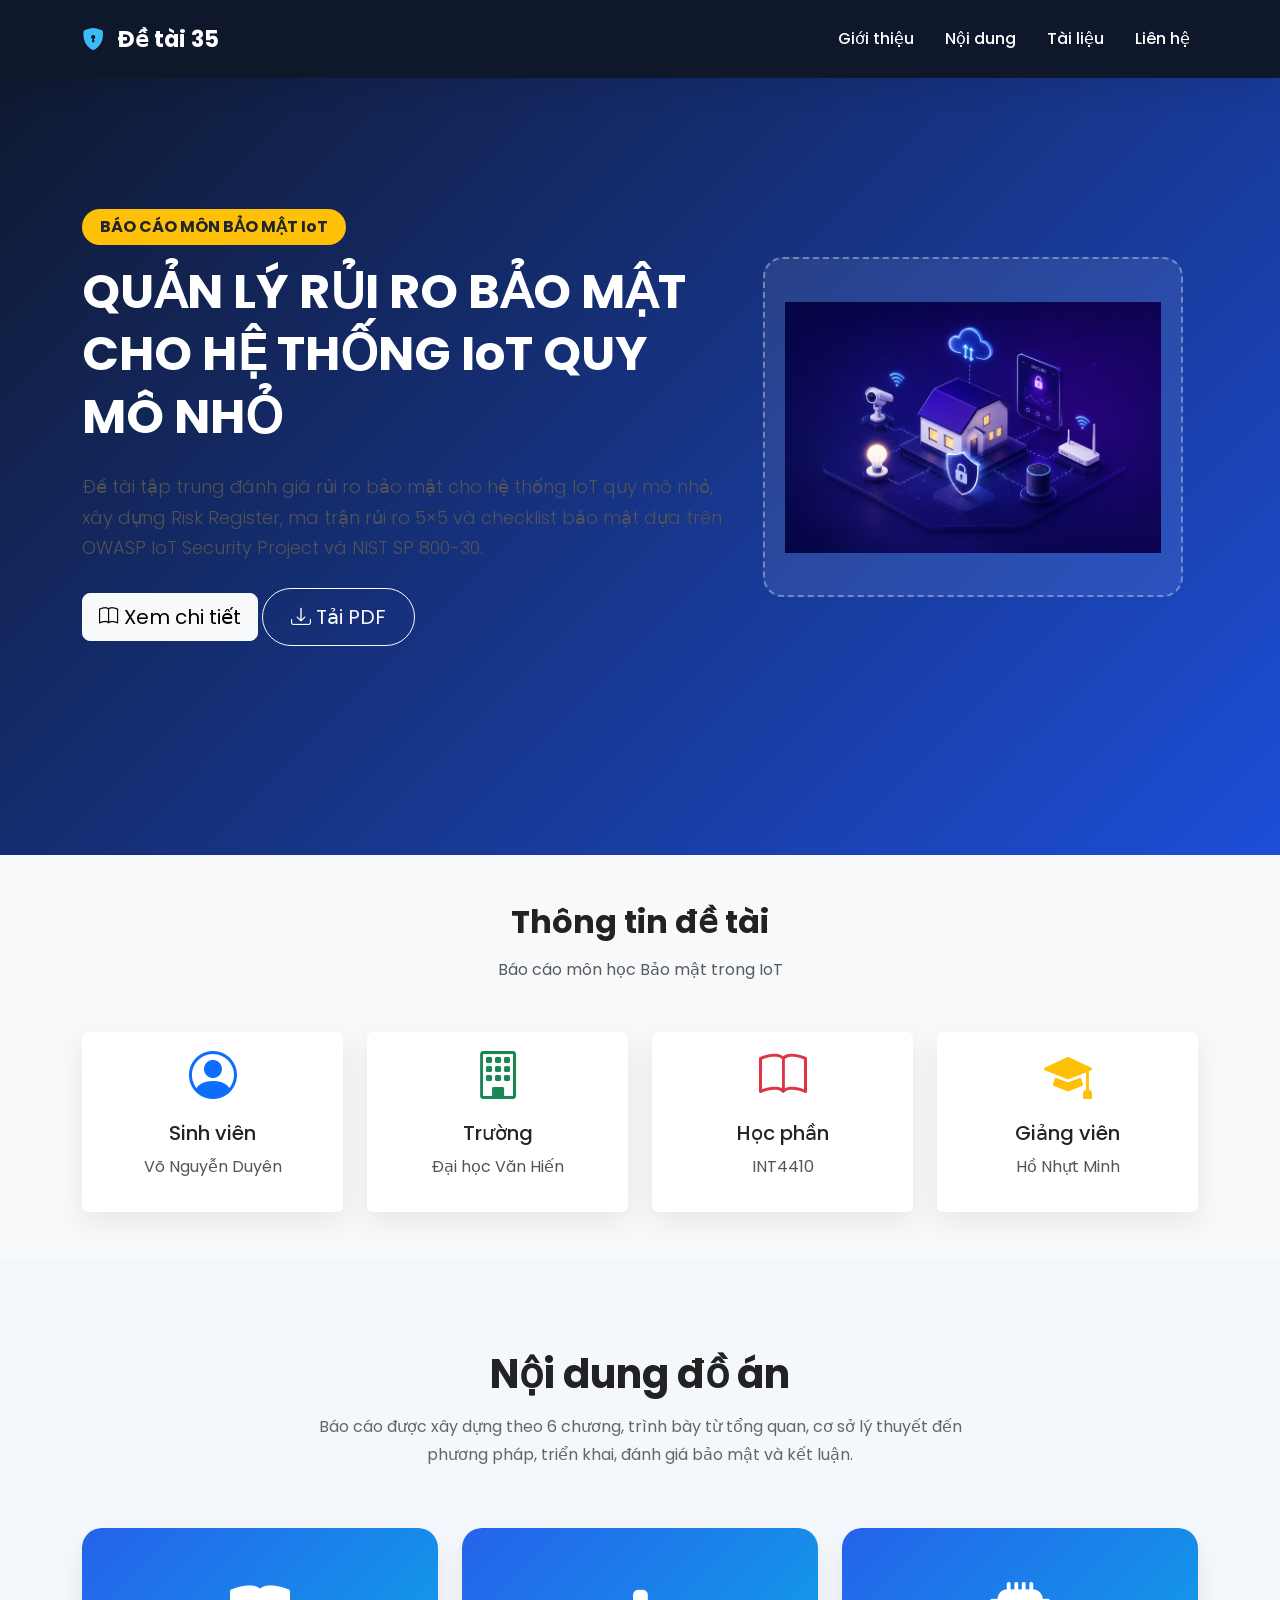
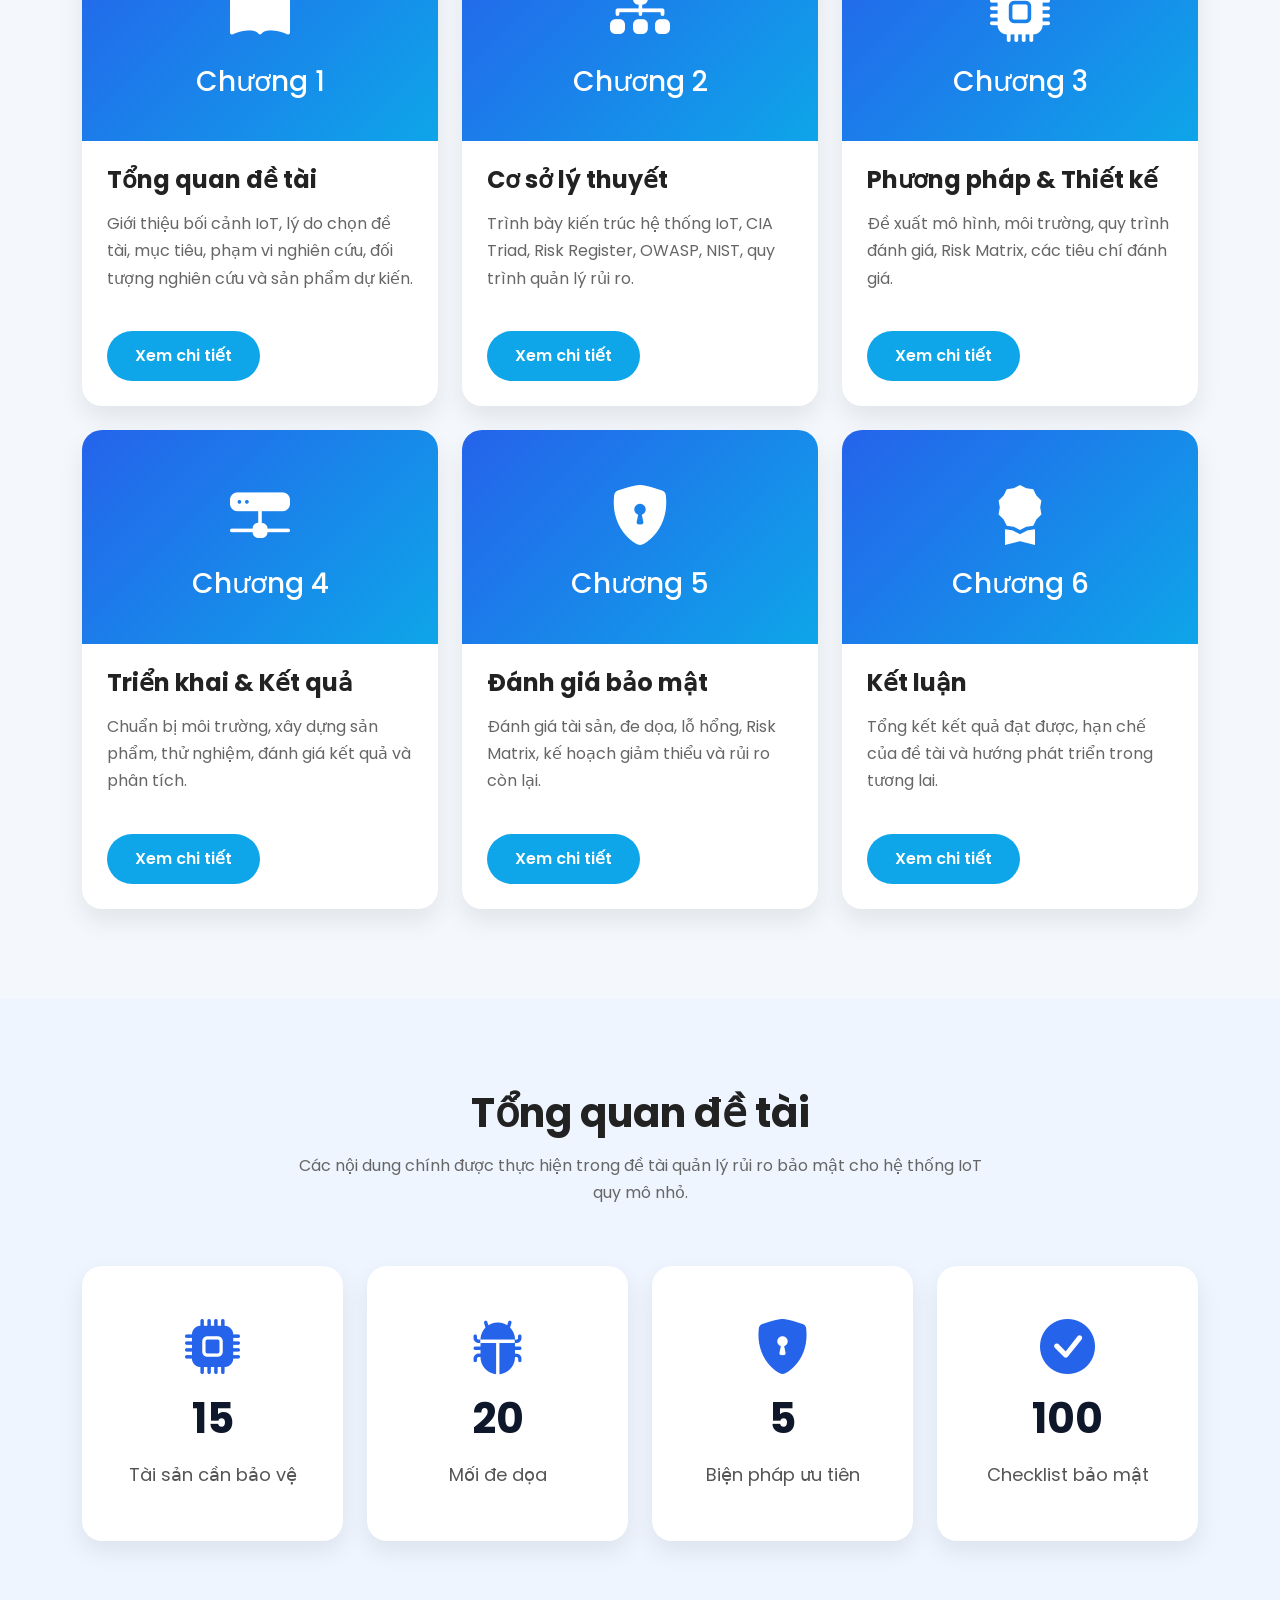
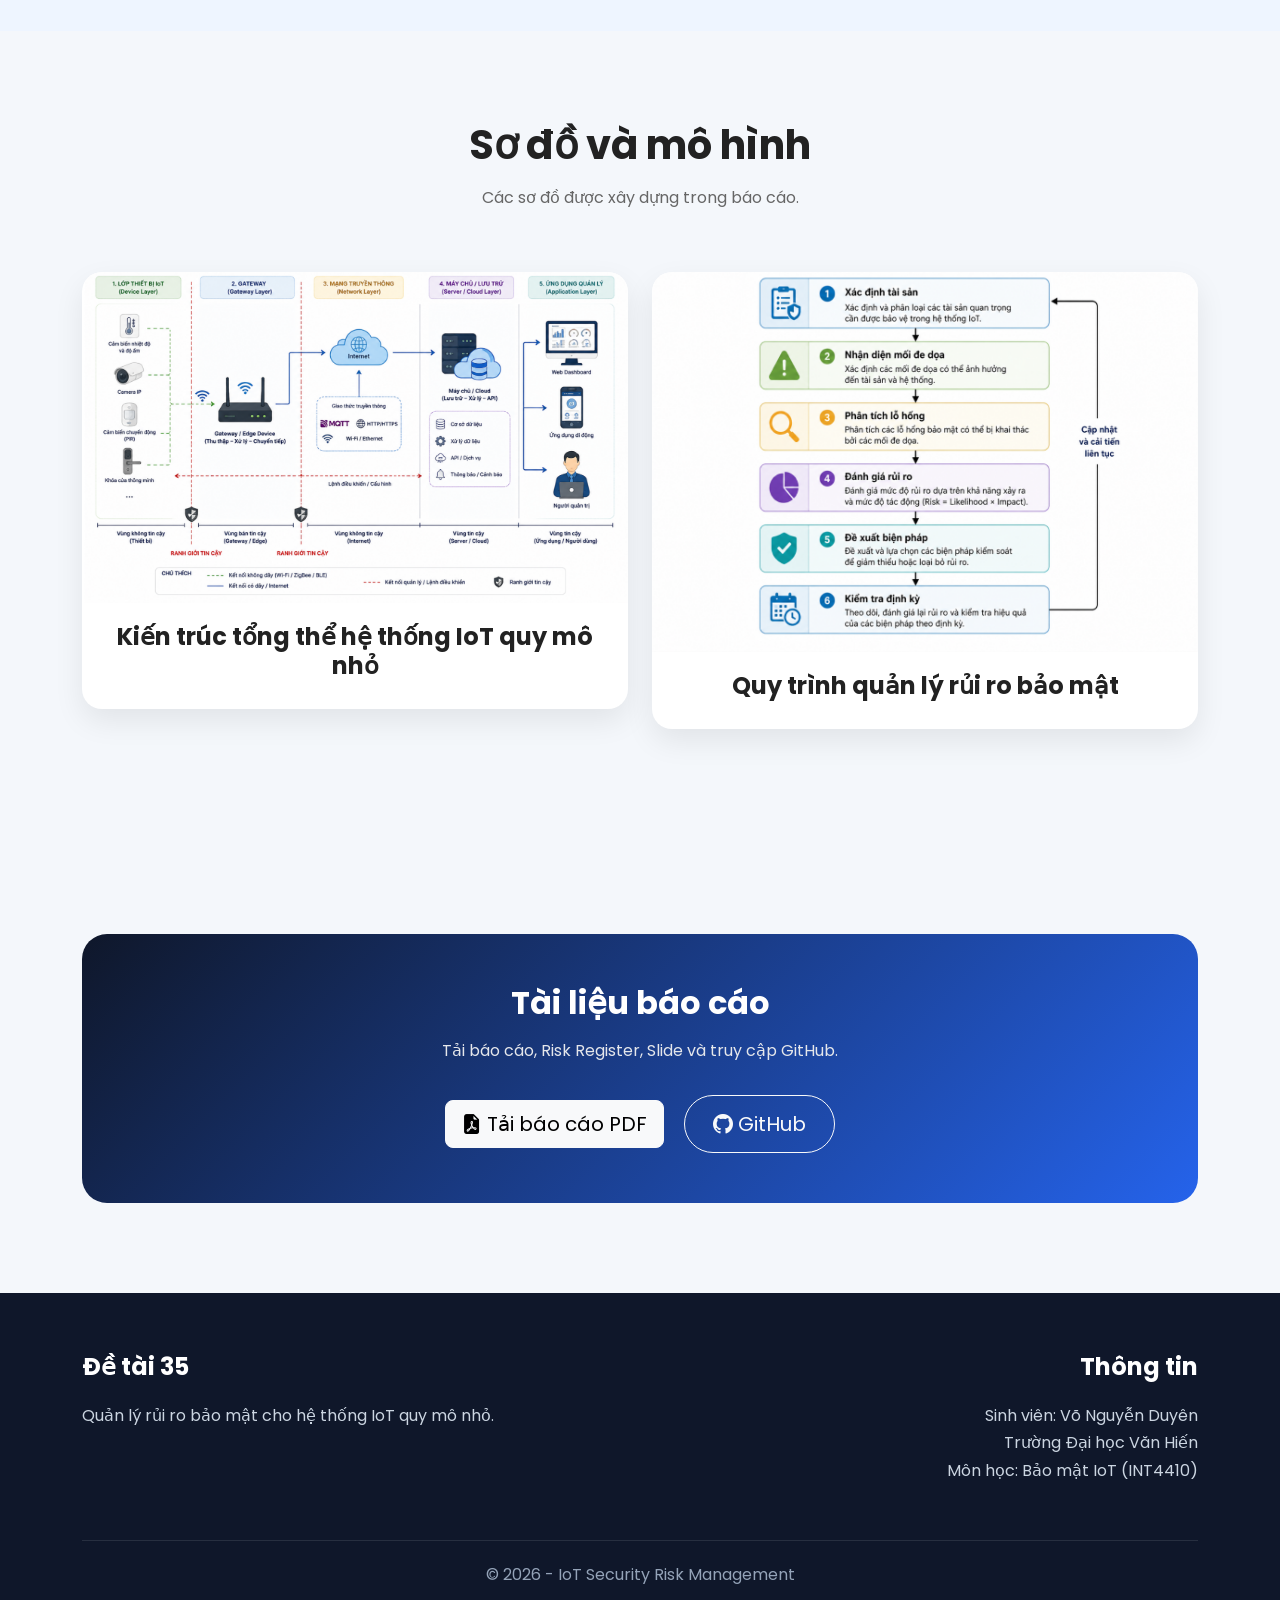
<file: src/index.html>
<!DOCTYPE html>
<html lang="vi">
<head>
<meta charset="UTF-8">
<meta name="viewport" content="width=device-width, initial-scale=1.0">
<title>Đề tài 35 | Quản lý rủi ro bảo mật cho hệ thống IoT quy mô nhỏ</title>
<link href="https://cdn.jsdelivr.net/npm/bootstrap@5.3.3/dist/css/bootstrap.min.css" rel="stylesheet">
<link href="https://cdn.jsdelivr.net/npm/bootstrap-icons@1.11.3/font/bootstrap-icons.css" rel="stylesheet">
<style>
@import url('https://fonts.googleapis.com/css2?family=Poppins:wght@300;400;500;600;700;800&display=swap');
*{margin:0;padding:0;box-sizing:border-box;font-family:'Poppins',sans-serif;}
html{scroll-behavior:smooth;}
body{background:#f4f7fb;color:#222;line-height:1.7;}
.navbar{background:#0f172a !important;transition:.3s;padding:15px 0;}
.navbar-brand{font-size:1.4rem;font-weight:700;}
.navbar-brand i{color:#38bdf8;margin-right:8px;}
.nav-link{color:#fff !important;margin-left:15px;font-weight:500;transition:.3s;}
.nav-link:hover{color:#38bdf8 !important;}
.hero{background:linear-gradient(135deg,#0f172a,#1d4ed8);color:white;min-height:95vh;display:flex;align-items:center;}
.hero h1{font-size:3rem;font-weight:800;line-height:1.3;}
.hero p{margin-top:20px;font-size:18px;opacity:.95;}
.hero-image{width:100%;max-width:430px;animation:float 4s ease-in-out infinite;}
@keyframes float{0%{transform:translateY(0);}50%{transform:translateY(-12px);}100%{transform:translateY(0);}}
.btn-primary{background:#0ea5e9;border:none;padding:13px 28px;border-radius:50px;transition:.3s;font-weight:600;}
.btn-primary:hover{background:#0284c7;transform:translateY(-4px);}
.btn-outline-light{border-radius:50px;padding:13px 28px;}
.btn{transition:.3s;}
.btn:hover{transform:translateY(-4px);}
section{padding:90px 0;}
section h2{font-weight:700;margin-bottom:15px;}
section p{color:#555;}
.info-card{background:white;border-radius:20px;padding:35px;text-align:center;box-shadow:0 10px 25px rgba(0,0,0,.08);transition:.3s;height:100%;}
.info-card:hover{transform:translateY(-10px);box-shadow:0 20px 40px rgba(0,0,0,.12);}
.info-card i{font-size:50px;color:#2563eb;margin-bottom:20px;}
.info-card h5{font-weight:700;margin-bottom:10px;}
.info-card p{margin:0;color:#666;}
.badge{padding:10px 18px;border-radius:30px;font-size:15px;}
img{max-width:100%;}
.display-4{font-weight:800;}
.lead{font-size:20px;}
.shadow-sm{box-shadow:0 10px 30px rgba(0,0,0,.08)!important;}
.chapter-card{background:#fff;border-radius:20px;overflow:hidden;transition:.35s;box-shadow:0 12px 25px rgba(0,0,0,.08);height:100%;}
.chapter-card:hover{transform:translateY(-10px);box-shadow:0 25px 45px rgba(0,0,0,.15);}
.chapter-top{background:linear-gradient(135deg,#2563eb,#0ea5e9);color:white;text-align:center;padding:35px;}
.chapter-top i{font-size:60px;margin-bottom:15px;}
.chapter-body{padding:25px;}
.chapter-body h4{font-weight:700;margin-bottom:15px;}
.chapter-body p{color:#666;min-height:90px;}
.chapter-body .btn{margin-top:15px;}
.image-box{background:white;border-radius:20px;overflow:hidden;box-shadow:0 12px 30px rgba(0,0,0,.08);transition:.3s;margin-bottom:25px;}
.image-box:hover{transform:scale(1.02);}
.image-box img{width:100%;}
.image-box h4{padding:20px;text-align:center;font-weight:700;}
.download-box{background:linear-gradient(135deg,#0f172a,#2563eb);color:white;border-radius:25px;padding:50px;text-align:center;}
.download-box h2{color:white;}
.download-box p{color:#e5e7eb;}
.download-box .btn{margin-top:15px;}
footer{background:#0f172a;color:white;padding:60px 0 20px;}
footer h4{margin-bottom:20px;font-weight:700;}
footer p{color:#cbd5e1;}
footer a{color:white;text-decoration:none;}
footer a:hover{color:#38bdf8;}
.footer-bottom{margin-top:40px;border-top:1px solid rgba(255,255,255,.1);padding-top:20px;text-align:center;color:#94a3b8;}
#topBtn{position:fixed;bottom:25px;right:25px;width:55px;height:55px;border:none;border-radius:50%;background:#2563eb;color:white;display:none;cursor:pointer;z-index:999;font-size:22px;transition:.3s;}
#topBtn:hover{background:#1d4ed8;transform:translateY(-5px);}
.section-title{text-align:center;margin-bottom:60px;}
.section-title h2{font-size:40px;font-weight:700;}
.section-title p{max-width:700px;margin:auto;color:#666;}
.fade-up{animation:fadeUp .8s ease;}
@keyframes fadeUp{0%{opacity:0;transform:translateY(30px);}100%{opacity:1;transform:translateY(0);}}
.stats-section{background:#eef5ff;}
.stats-card{background:white;padding:35px;text-align:center;border-radius:20px;box-shadow:0 10px 25px rgba(0,0,0,.08);transition:.3s;}
.stats-card:hover{transform:translateY(-10px);}
.stats-card i{font-size:55px;color:#2563eb;margin-bottom:15px;}
.stats-card h2{font-size:42px;font-weight:700;color:#0f172a;}
.stats-card p{margin-top:10px;font-size:18px;}
@media(max-width:992px){.hero{padding-top:120px;text-align:center;}.hero h1{font-size:2.4rem;}.hero-image{margin-top:40px;}}
@media(max-width:768px){.display-4{font-size:2rem;}.section-title h2{font-size:30px;}.info-card{padding:25px;}.chapter-top{padding:25px;}.download-box{padding:35px;}}
@media(max-width:576px){.navbar-brand{font-size:18px;}.hero h1{font-size:1.8rem;}.lead{font-size:16px;}.btn{width:100%;margin-bottom:10px;}}
</style>
</head>
<body>

<nav class="navbar navbar-expand-lg navbar-dark bg-dark shadow-sm fixed-top">
  <div class="container">
    <a class="navbar-brand fw-bold" href="#"><i class="bi bi-shield-lock-fill"></i> Đề tài 35</a>
    <button class="navbar-toggler" type="button" data-bs-toggle="collapse" data-bs-target="#menu">
      <span class="navbar-toggler-icon"></span>
    </button>
    <div class="collapse navbar-collapse" id="menu">
      <ul class="navbar-nav ms-auto">
        <li class="nav-item"><a class="nav-link" href="#gioithieu">Giới thiệu</a></li>
        <li class="nav-item"><a class="nav-link" href="#noidung">Nội dung</a></li>
        <li class="nav-item"><a class="nav-link" href="#tailieu">Tài liệu</a></li>
        <li class="nav-item"><a class="nav-link" href="#lienhe">Liên hệ</a></li>
      </ul>
    </div>
  </div>
</nav>

<section class="hero" style="margin-top:0;">
  <div class="container">
    <div class="row align-items-center">
      <div class="col-lg-7">
        <span class="badge bg-warning text-dark fs-6 mb-3">BÁO CÁO MÔN BẢO MẬT IoT</span>
        <h1 class="display-4 fw-bold">QUẢN LÝ RỦI RO BẢO MẬT<br>CHO HỆ THỐNG IoT QUY MÔ NHỎ</h1>
        <p class="lead mt-4">Đề tài tập trung đánh giá rủi ro bảo mật cho hệ thống IoT quy mô nhỏ, xây dựng Risk Register, ma trận rủi ro 5×5 và checklist bảo mật dựa trên OWASP IoT Security Project và NIST SP 800-30.</p>
        <div class="mt-4">
          <a href="../docs/Chương 1.html" class="btn btn-light btn-lg">
            <i class="bi bi-book"></i> Xem chi tiết
          </a>
          <a href="../docs/BaoCao.pdf" class="btn btn-outline-light btn-lg"><i class="bi bi-download"></i> Tải PDF</a>
        </div>
      </div>
      <div class="col-lg-5 text-center">
        <div style="width:100%;max-width:420px;height:340px;margin:0 auto;background:rgba(255,255,255,.08);border:2px dashed rgba(255,255,255,.35);border-radius:20px;display:flex;align-items:center;justify-content:center;color:rgba(255,255,255,.6);font-size:14px;text-align:center;padding:20px;" class="hero-image">
          <img src="Picture3.png" class="banner-img" alt="Banner">
        </div>
      </div>
    </div>
  </div>
</section>

<section class="py-5 bg-light" id="gioithieu">
  <div class="container">
    <div class="text-center mb-5"><h2 class="fw-bold">Thông tin đề tài</h2><p class="text-muted">Báo cáo môn học Bảo mật trong IoT</p></div>
    <div class="row g-4">
      <div class="col-md-3"><div class="card shadow-sm border-0 h-100"><div class="card-body text-center"><i class="bi bi-person-circle display-5 text-primary"></i><h5 class="mt-3">Sinh viên</h5><p>Võ Nguyễn Duyên</p></div></div></div>
      <div class="col-md-3"><div class="card shadow-sm border-0 h-100"><div class="card-body text-center"><i class="bi bi-building display-5 text-success"></i><h5 class="mt-3">Trường</h5><p>Đại học Văn Hiến</p></div></div></div>
      <div class="col-md-3"><div class="card shadow-sm border-0 h-100"><div class="card-body text-center"><i class="bi bi-book display-5 text-danger"></i><h5 class="mt-3">Học phần</h5><p>INT4410</p></div></div></div>
      <div class="col-md-3"><div class="card shadow-sm border-0 h-100"><div class="card-body text-center"><i class="bi bi-mortarboard-fill display-5 text-warning"></i><h5 class="mt-3">Giảng viên</h5><p>Hồ Nhựt Minh</p></div></div></div>
    </div>
  </div>
</section>

<section id="noidung">
  <div class="container">
    <div class="section-title"><h2>Nội dung đồ án</h2><p>Báo cáo được xây dựng theo 6 chương, trình bày từ tổng quan, cơ sở lý thuyết đến phương pháp, triển khai, đánh giá bảo mật và kết luận.</p></div>
    <div class="row g-4">
      <div class="col-lg-4 col-md-6"><div class="chapter-card"><div class="chapter-top"><i class="bi bi-book-fill"></i><h3>Chương 1</h3></div><div class="chapter-body"><h4>Tổng quan đề tài</h4><p>Giới thiệu bối cảnh IoT, lý do chọn đề tài, mục tiêu, phạm vi nghiên cứu, đối tượng nghiên cứu và sản phẩm dự kiến.</p><a href="../docs/Chương 1.html" class="btn btn-primary">Xem chi tiết</a></div></div></div>
      <div class="col-lg-4 col-md-6"><div class="chapter-card"><div class="chapter-top"><i class="bi bi-diagram-3-fill"></i><h3>Chương 2</h3></div><div class="chapter-body"><h4>Cơ sở lý thuyết</h4><p>Trình bày kiến trúc hệ thống IoT, CIA Triad, Risk Register, OWASP, NIST, quy trình quản lý rủi ro.</p><a href="../docs/Chương 2.html" class="btn btn-primary">Xem chi tiết</a></div></div></div>
      <div class="col-lg-4 col-md-6"><div class="chapter-card"><div class="chapter-top"><i class="bi bi-cpu-fill"></i><h3>Chương 3</h3></div><div class="chapter-body"><h4>Phương pháp &amp; Thiết kế</h4><p>Đề xuất mô hình, môi trường, quy trình đánh giá, Risk Matrix, các tiêu chí đánh giá.</p><a href="../docs/Chương 3.html" class="btn btn-primary">Xem chi tiết</a></div></div></div>
      <div class="col-lg-4 col-md-6"><div class="chapter-card"><div class="chapter-top"><i class="bi bi-hdd-network-fill"></i><h3>Chương 4</h3></div><div class="chapter-body"><h4>Triển khai &amp; Kết quả</h4><p>Chuẩn bị môi trường, xây dựng sản phẩm, thử nghiệm, đánh giá kết quả và phân tích.</p><a href="../docs/Chương 4.html" class="btn btn-primary">Xem chi tiết</a></div></div></div>
      <div class="col-lg-4 col-md-6"><div class="chapter-card"><div class="chapter-top"><i class="bi bi-shield-lock-fill"></i><h3>Chương 5</h3></div><div class="chapter-body"><h4>Đánh giá bảo mật</h4><p>Đánh giá tài sản, đe dọa, lỗ hổng, Risk Matrix, kế hoạch giảm thiểu và rủi ro còn lại.</p><a href="../docs/Chương 5.html" class="btn btn-primary">Xem chi tiết</a></div></div></div>
      <div class="col-lg-4 col-md-6"><div class="chapter-card"><div class="chapter-top"><i class="bi bi-award-fill"></i><h3>Chương 6</h3></div><div class="chapter-body"><h4>Kết luận</h4><p>Tổng kết kết quả đạt được, hạn chế của đề tài và hướng phát triển trong tương lai.</p><a href="../docs/Chương 6.html" class="btn btn-primary">Xem chi tiết</a></div></div></div>
    </div>
  </div>
</section>

<section class="stats-section">
  <div class="container">
    <div class="section-title"><h2>Tổng quan đề tài</h2><p>Các nội dung chính được thực hiện trong đề tài quản lý rủi ro bảo mật cho hệ thống IoT quy mô nhỏ.</p></div>
    <div class="row g-4">
      <div class="col-md-3"><div class="stats-card"><i class="bi bi-cpu-fill"></i><h2 class="counter" data-target="15">0</h2><p>Tài sản cần bảo vệ</p></div></div>
      <div class="col-md-3"><div class="stats-card"><i class="bi bi-bug-fill"></i><h2 class="counter" data-target="20">0</h2><p>Mối đe dọa</p></div></div>
      <div class="col-md-3"><div class="stats-card"><i class="bi bi-shield-lock-fill"></i><h2 class="counter" data-target="5">0</h2><p>Biện pháp ưu tiên</p></div></div>
      <div class="col-md-3"><div class="stats-card"><i class="bi bi-check-circle-fill"></i><h2 class="counter" data-target="100">0</h2><p>Checklist bảo mật</p></div></div>
    </div>
  </div>
</section>

<section>
  <div class="container">
    <div class="section-title"><h2>Sơ đồ và mô hình</h2><p>Các sơ đồ được xây dựng trong báo cáo.</p></div>
    <div class="row g-4">
     <div class="col-md-6">
  <div class="image-box">
    <img src="Picture1.png" class="img-fluid" alt="Kiến trúc IoT">
    <h4>Kiến trúc tổng thể hệ thống IoT quy mô nhỏ</h4>
  </div>
     </div>
      <div class="col-md-6">
  <div class="image-box">
    <img src="Picture2.png" class="img-fluid" alt="Quy trình quản lý rủi ro">
    <h4>Quy trình quản lý rủi ro bảo mật</h4>
  </div>
</div>
     </div>
  </div>
</section>

<section id="tailieu">
  <div class="container">
    <div class="download-box">
      <h2>Tài liệu báo cáo</h2>
      <p>Tải báo cáo, Risk Register, Slide và truy cập GitHub.</p>
      <a href="../docs/BaoCao.pdf" class="btn btn-light btn-lg"><i class="bi bi-file-earmark-pdf-fill"></i> Tải báo cáo PDF</a>
      <a href="https://github.com/vonguyenduyen512-oss/DeTai35-IoT-Security-Risk-Management" target="_blank" class="btn btn-outline-light btn-lg ms-3"><i class="bi bi-github"></i> GitHub</a>
    </div>
  </div>
</section>

<footer id="lienhe">
  <div class="container">
    <div class="row">
      <div class="col-lg-6"><h4>Đề tài 35</h4><p>Quản lý rủi ro bảo mật cho hệ thống IoT quy mô nhỏ.</p></div>
      <div class="col-lg-6 text-lg-end"><h4>Thông tin</h4><p>Sinh viên: Võ Nguyễn Duyên<br>Trường Đại học Văn Hiến<br>Môn học: Bảo mật IoT (INT4410)</p></div>
    </div>
    <div class="footer-bottom">© 2026 - IoT Security Risk Management</div>
  </div>
</footer>

<script src="https://cdn.jsdelivr.net/npm/bootstrap@5.3.3/dist/js/bootstrap.bundle.min.js"></script>
<button id="topBtn" title="Lên đầu trang"><i class="bi bi-arrow-up"></i></button>

<script>
document.addEventListener("DOMContentLoaded", function () {
  const topBtn = document.getElementById("topBtn");
  window.addEventListener("scroll", function () {
    topBtn.style.display = window.scrollY > 300 ? "block" : "none";
  });
  if (topBtn) {
    topBtn.onclick = function () { window.scrollTo({ top: 0, behavior: "smooth" }); };
  }

  const navbar = document.querySelector(".navbar");
  window.addEventListener("scroll", function () {
    navbar.style.background = "#0f172a";
    navbar.style.boxShadow = window.scrollY > 50 ? "0 10px 30px rgba(0,0,0,.25)" : "none";
  });

  document.querySelectorAll('a[href^="#"]').forEach(anchor => {
    anchor.addEventListener("click", function (e) {
      e.preventDefault();
      const target = document.querySelector(this.getAttribute("href"));
      if (target) target.scrollIntoView({ behavior: "smooth" });
    });
  });

  const cards = document.querySelectorAll(".info-card,.chapter-card");
  const observer = new IntersectionObserver(entries => {
    entries.forEach(entry => { if (entry.isIntersecting) entry.target.classList.add("fade-up"); });
  });
  cards.forEach(card => observer.observe(card));
});

const counters = document.querySelectorAll(".counter");
counters.forEach(counter => {
  const update = () => {
    const target = +counter.getAttribute("data-target");
    const c = +counter.innerText;
    const inc = target / 80;
    if (c < target) {
      counter.innerText = Math.ceil(c + inc);
      setTimeout(update, 20);
    } else {
      counter.innerText = target;
    }
  };
  update();
});
</script>
</body>
</html>
</file>
